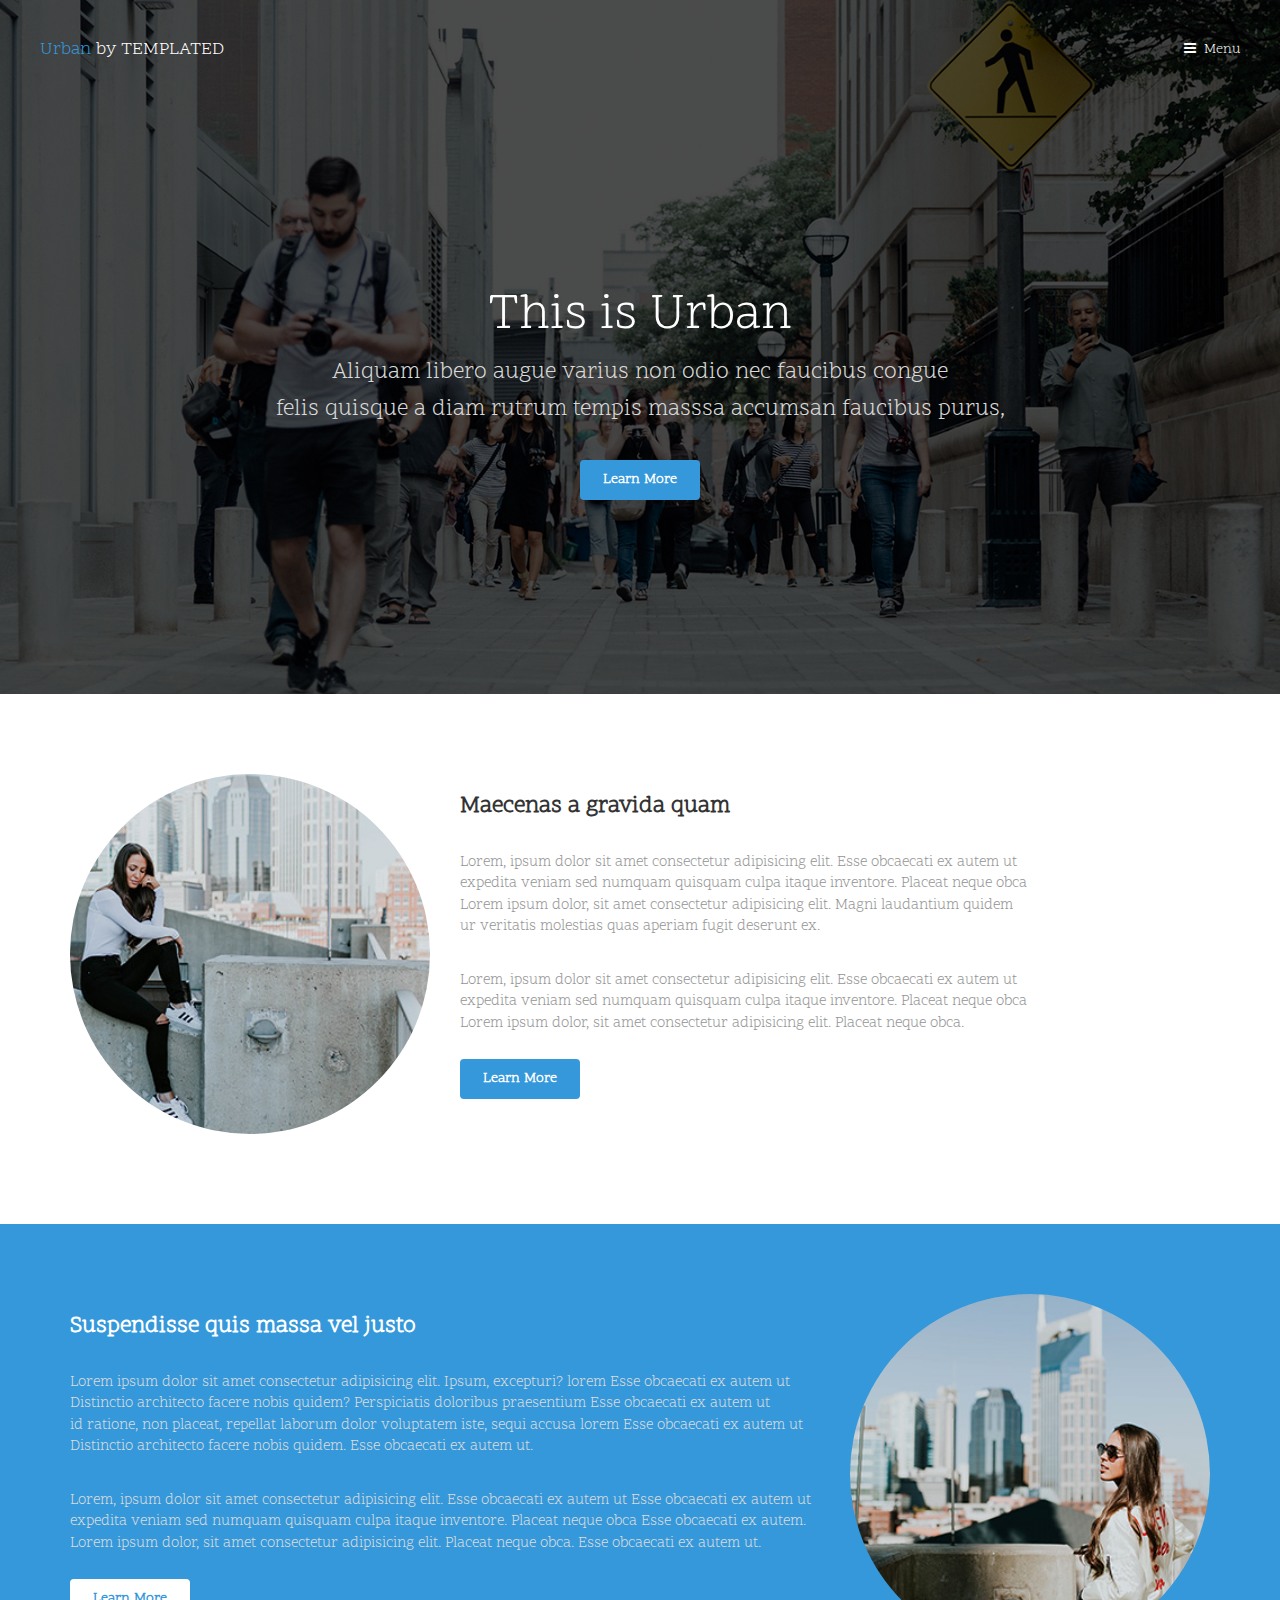
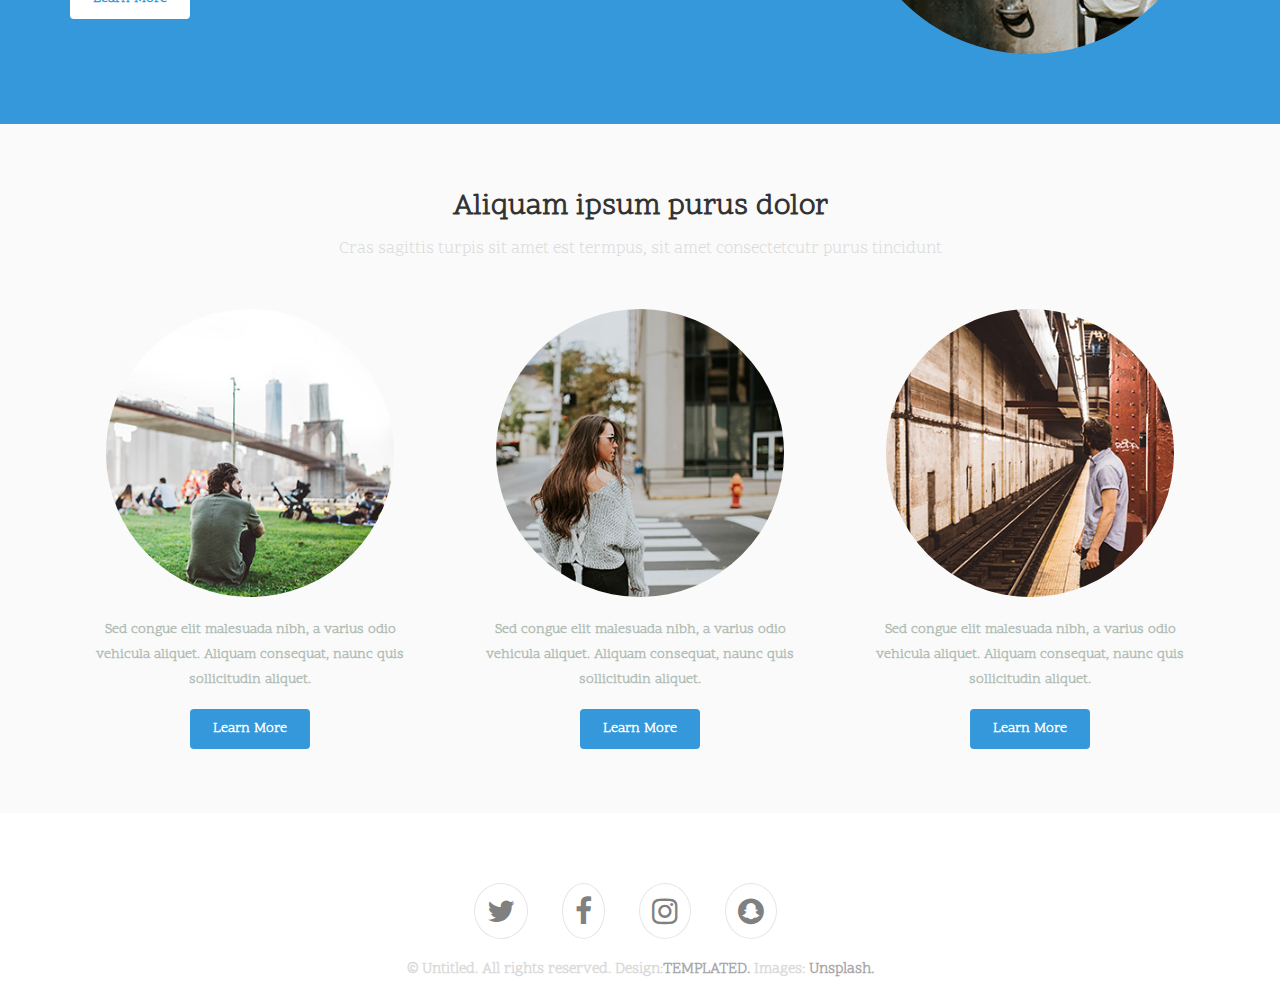
<file: Urban.html>
<!DOCTYPE html>
<html lang="en">
    <head>
        <meta charset="utf-8">
        <meta http-equiv="X-UA-Compatible" content="IE=edge">
        <meta name="viewport" content="width=device-width, initial-scale=1">
        <title>Bootstrap-(Urban)</title>
        <link href="css/bootstrap.min.css" rel="stylesheet">
        <link href="css/Urban.css" rel="stylesheet" type="text/css">
        <link rel="stylesheet" href="https://cdnjs.cloudflare.com/ajax/libs/font-awesome/4.7.0/css/font-awesome.min.css">
        <link rel="preconnect" href="https://fonts.googleapis.com">
        <link rel="preconnect" href="https://fonts.gstatic.com" crossorigin>
        <link href="https://fonts.googleapis.com/css2?family=Scope+One&display=swap" rel="stylesheet">
       
    </head>
    <body>
        <!--First Section Start Here -->
            <div class="container-fluid master">
                <h4><span>Urban</span> by TEMPLATED</h4>
                <a href="#"><span class="fa fa-navicon"></span>Menu</a>
                    
                <!-- Banner Start Here -->
                    <div class="container">
                        <div class="row">
                            <div class="col-lg-12  banner">
                                <h1>This is Urban</h1>
                                <p>Aliquam libero augue varius non odio nec faucibus congue<br>
                                felis quisque a diam rutrum tempis masssa accumsan faucibus purus,</p>
                            
                                <button class="btn btn-primary">Learn More</button>
                            </div>
                        </div>
                    </div>
                <!-- Banner Ends -->
            </div>
         <!--First Section Ends -->

        <!-- Second Section Start Here -->
            <div class="container">
                <div class="row second-section">
                    <div class="col-lg-4 left">
                        <img class="img-circle" class="img-respponsive" src="Image/pic01.jpg">
                    </div>


                    <div class="col-lg-8 right">
                        <h2>Maecenas a gravida quam</h2>
                        <p>Lorem, ipsum dolor sit amet consectetur adipisicing elit. Esse obcaecati ex autem ut <br>
                        expedita veniam sed numquam quisquam culpa itaque inventore. Placeat neque obca <br>
                        Lorem ipsum dolor, sit amet consectetur adipisicing elit. Magni laudantium quidem <br>
                        ur veritatis molestias quas aperiam fugit deserunt ex.</p>
            
                      
                        <p>Lorem, ipsum dolor sit amet consectetur adipisicing elit. Esse obcaecati ex autem ut <br>
                        expedita veniam sed numquam quisquam culpa itaque inventore. Placeat neque obca <br>
                        Lorem ipsum dolor, sit amet consectetur adipisicing elit. Placeat neque obca.</p>
            
                       <button class="btn btn-primary">Learn More</button>
                    </div>
                </div>
            </div>
        <!-- Second Section Ends-->


        <!-- Third Section Start Here -->
            <div class="container-fluid third-section">

                <div class="container">
                    <div class="row">
                        <div class="col-lg-8 box1">
                            <h2>Suspendisse quis massa vel justo</h2>
                            <p>Lorem ipsum dolor sit amet consectetur adipisicing elit. Ipsum, excepturi? lorem Esse obcaecati ex autem ut <br>
                            Distinctio architecto facere nobis quidem? Perspiciatis doloribus praesentium Esse obcaecati ex autem ut<br>
                            id ratione, non placeat, repellat laborum dolor voluptatem iste, sequi accusa lorem Esse obcaecati ex autem ut<br>
                            Distinctio architecto facere nobis quidem. Esse obcaecati ex autem ut.</p>
            
                        
            
                            <p>Lorem, ipsum dolor sit amet consectetur adipisicing elit. Esse obcaecati ex autem ut  Esse obcaecati ex autem ut <br>
                            expedita veniam sed numquam quisquam culpa itaque inventore. Placeat neque obca Esse obcaecati ex autem.<br>
                            Lorem ipsum dolor, sit amet consectetur adipisicing elit. Placeat neque obca. Esse obcaecati ex autem ut.</p>
        
                            <button class="btn btn-primary">Learn More</button>
                        </div>
                    
                        <div class="col-lg-4  box2">
                            <img class="img-circle" src="Image/pic02.jpg" class="img-responsive">
                        </div>
                
                    </div>
                </div>
            </div>
        <!-- Third Section Ends -->


        <!-- Fourth Section Start Here -->

            <div class="container-fluid big-Fourth-section">
                <div class="container">
                    <div class="row Fourth-section">
                        <h1>Aliquam ipsum purus dolor</h1>
                        <p>Cras sagittis turpis sit amet est termpus, sit amet consectetcutr purus tincidunt</p>

                        <div class="col-lg-4  box">
                            <img  class="img-circle" src="Image/pic03.jpg" class="img-responsive">
     
                            <p>Sed congue elit malesuada nibh, a varius odio<br>
                            vehicula aliquet. Aliquam consequat, naunc quis<br>
                            sollicitudin aliquet.</p>
            
                            <button class="btn btn-primary">Learn More</butto>
                        </div>

                        <div class="col-lg-4  box">
                            <img  class="img-circle" src="Image/pic05.jpg" class="img-responsive">
                     
                            <p>Sed congue elit malesuada nibh, a varius odio<br>
                            vehicula aliquet. Aliquam consequat, naunc quis<br>
                            sollicitudin aliquet.</p>
            
                            <button class="btn btn-primary">Learn More</button>
                        </div>

                        <div class="col-lg-4  box">
                            <img  class="img-circle" src="Image/pic04.jpg" class="img-responsive">
                     
                            <p>Sed congue elit malesuada nibh, a varius odio<br>
                            vehicula aliquet. Aliquam consequat, naunc quis<br>
                            sollicitudin aliquet. </p>
            
                            <button class="btn btn-primary">Learn More</button>
                            
                        </div>
                    </div>
                </div>
            </div>

        <!-- Fourth Section Ends -->
            
    
        <!-- Footer Section Start Here -->
            <div class="container">
                <div class="row">
                    <div class="col-lg-12 col-md-12 footer">
                        <span class="fa fa-twitter"></span>
                        <span class="fa fa-facebook"></span>
                        <span class="fa fa-instagram"></span>
                        <span class="fa fa-snapchat"></span>
            
                        <p>&copy; Untitled. All rights reserved. Design:<span>TEMPLATED.</span> Images: <span>Unsplash.</span></p>
                    </div>
                </div>
            </div>
        <!-- Footer Section Ends-->





   
        <script src="https://ajax.googleapis.com/ajax/libs/jquery/1.12.4/jquery.min.js"></script>
        <script src="js/bootstrap.min.js"></script>

    </body>
</html>
</file>
<file: css/Urban.css>
body{
    margin:0;
    padding:0;
    font-family: 'Scope One', serif;
}


/* Master Start Here */

    .master{
        background-image: url("../Image/banner.png");
        background-size:cover;
        /* height:100vh; */
        padding-bottom: 6%;
        background-position: center top;
    }

        
    .master h4 span{
        color:#3498db;
    }

    .master h4{
        color:#fff;
        float:left;
        margin-top:40px;
        margin-left:25px;
        font-weight:lighter;
    }

    .master a{
        color:#fff;
        float:right;
        margin-top:40px;
        margin-right:25px;
        text-decoration:none;
    }

    .master a span{
        margin-right:8px;
    }

/* Master Ends */




/* Banner Start Here */

    .banner{
        text-align:center;
        color:#fff;
        padding-bottom:10%;
        margin-top:17%;
    }

        
    .banner h1{
        font-size:50px;
    }

    .banner p{
        color:#dadada;
        font-size:23px;
        line-height:37px;
    }

    .banner button{
        color:#fff;
        font-size:14px;
        border:none;
        width:120px;
        height:40px;
        font-weight:bold;
        margin-top:2%;
        background-color:#3498db;
        font-family: 'Scope One', serif;
    }

/* Banner Ends */





/* Second Section Start Here */

    .second-section{
        margin-top:7%;
    }

    .right h2{
        font-size:23px;
        font-weight:bold;
    }

    .right p{
        padding-top:3%;
        color:#949494;
        font-size:15px;
    }
        
    .left img{
        width:100%;
    }


    .right button{
        color:#fff;
        font-size:14px;
        border:none;
        width:120px;
        height:40px;
        font-weight:bold;
        margin-top:2%;
        background-color:#3498db;
        font-family: 'Scope One', serif;
    }

/* Second Section Start Here */


/* Third Section Start Here */

    .third-section{
        padding-bottom:70px;
        margin-top:7%;
        background-color: #3498db;
    }

    .box1{
        color:#fff;
        padding-top:6%;
        font-size:23px;
    } 

    .box1 p{
        color:gainsboro;
        font-size:15px;
        padding-top:3%;
        font-weight:lighter;
    }
    .box1 h2{
        color:#fff;
        font-size:23px;
        font-weight:bold;
    } 

    .box1 button{
        color:#3498db;
        font-size:14px;
        border:none;
        width:120px;
        height:40px;
        font-weight:bold;
        margin-top:2%;
        background-color:#fff;
        font-family: 'Scope One', serif;
    }

    .box2{
        padding-top:6%;   
    }   
    .box2 img{
        width:100%;
    }

/* Third Section Ends */


/* Fourth Section Start Here */

.big-Fourth-section{
    padding-bottom:5%;
    background-color:#fafafa;
}


.Fourth-section h1{
    padding-top:4%;
    text-align:center;
    font-weight:bold;
    font-size:30px;
}


.Fourth-section p{
    color: #DADADA;
    font-size:17px;
    line-height:30px;
    
    text-align:center;
}

.box{
    margin-top:3%;
    text-align:center;
}

.box p{
    font-size:14px;
    color:#B2BEB5;
    font-weight:bold;
    padding-top:20px;
    line-height:25px;

}

.box button{
    color:#fff;
    font-size:14px;
    border:none;
    width:120px;
    height:40px;
    font-weight:bold;
    margin-top:2%;
    background-color:#3498db;
    font-family: 'Scope One', serif;
}

.box img{
    width:80%;
}
   
/* Fourth Section Ends */


/* Footer Start Here */

.footer{
    margin-top:6%;
    text-align:center;
}
.footer .fa{
    color:gray;
    font-size:30px;
    padding:12px;
    margin-right:30px;
    border-radius:100%;
    border:1px double #e7e6e6;
}


.footer p{
    color:#DADADA;
    padding-top:20px;
    font-size:15px;
    font-weight:bold;
}

.footer p span{
    color:#A9A9A9;
    font-size:15px;
}

/* Footer Ends */
</file>
